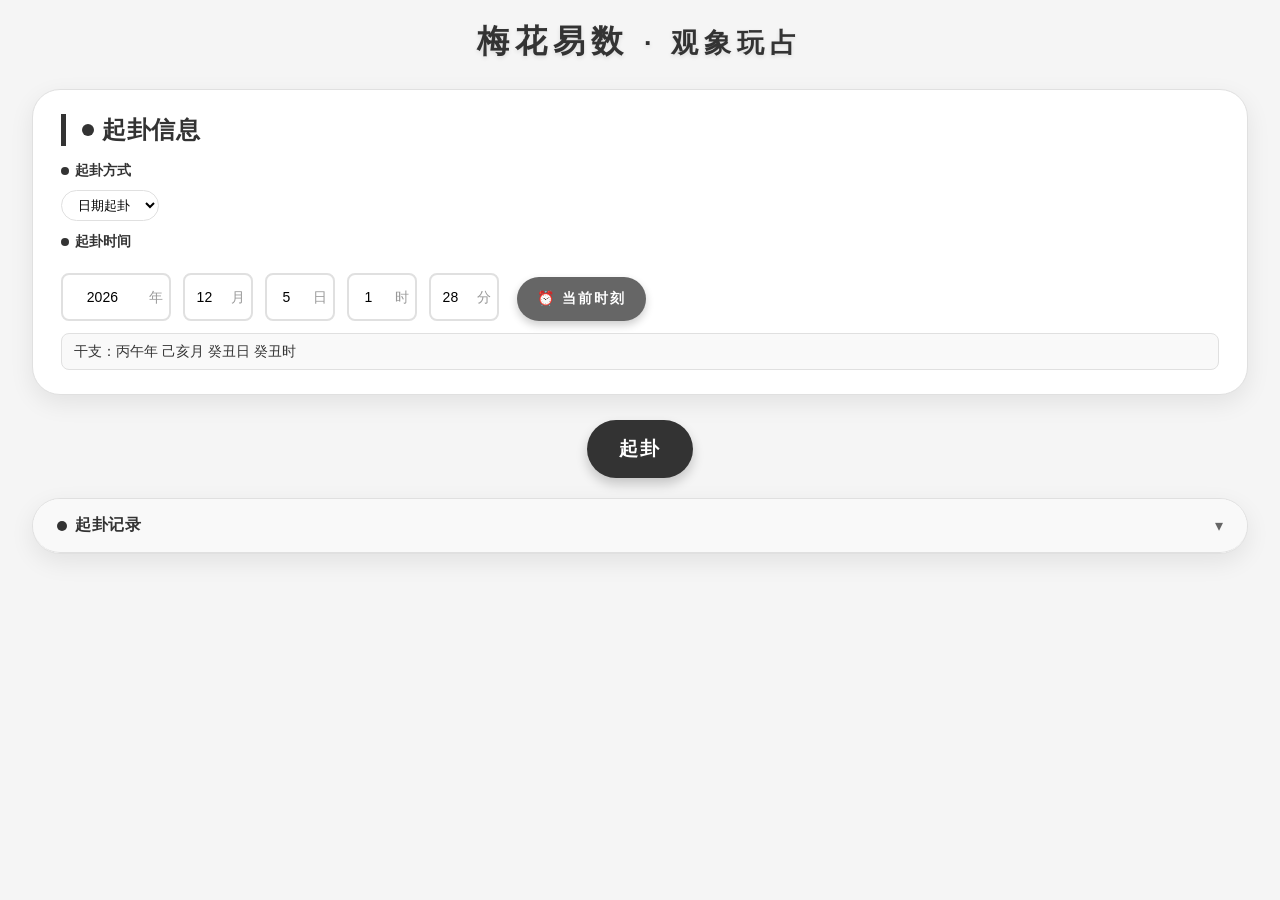
<file: index.html>
<!DOCTYPE html>
<html lang="zh">
<head>
    <meta charset="UTF-8">
    <meta name="viewport" content="width=device-width, initial-scale=1.0, viewport-fit=cover">
    <title>梅花易数 · 交互精校版</title>
    <link rel="stylesheet" href="css/style.css">
</head>
<body>
<div class="container">
    <h1>梅花易数 <small>· 观象玩占</small></h1>

    <!-- 起卦信息 -->
    <div class="card">
        <div class="card-title">起卦信息</div>

        <!-- ① 起卦方式 -->
        <div class="section-label">起卦方式</div>
        <div class="mode-switch" style="margin-bottom: 0;">
            <select id="divinationMode" style="padding:6px 12px; border-radius:30px; border:1.5px solid #e0e0e0; background:white; font-size: 13px;">
                <option value="date" selected>日期起卦</option>
                <option value="number">数字起卦</option>
            </select>
        </div>

        <!-- ② 日期起卦：时间输入 -->
        <div id="dateInputSection" style="margin-top:12px;">
            <div class="section-label">起卦时间</div>
            <div class="input-row" id="dateInputRow">
                <div class="input-item compact date-year"><span class="date-field"><input type="number" id="gregYear" min="1900" max="2100" class="date-input" data-suffix="年"><span class="date-suffix">年</span></span></div>
                <div class="input-item compact date-short"><span class="date-field"><input type="number" id="gregMonth" min="1" max="12" class="date-input" data-suffix="月"><span class="date-suffix">月</span></span></div>
                <div class="input-item compact date-short"><span class="date-field"><input type="number" id="gregDay" min="1" max="31" class="date-input" data-suffix="日"><span class="date-suffix">日</span></span></div>
                <div class="input-item compact date-short"><span class="date-field"><input type="number" id="gregHour" min="0" max="23" class="date-input" data-suffix="时"><span class="date-suffix">时</span></span></div>
                <div class="input-item compact date-short"><span class="date-field"><input type="number" id="gregMinute" min="0" max="59" class="date-input" data-suffix="分"><span class="date-suffix">分</span></span></div>
                <button class="btn btn-small btn-now-time" id="nowTimeBtn">⏰ 当前时刻</button>
            </div>
        </div>

        <!-- ③ 数字起卦：数字输入 -->
        <div id="numberInputs" style="display:none; margin-top:12px;">
            <div class="section-label">起卦三数</div>
            <div class="input-row compact-row">
                <div class="input-item compact"><label>数1（必选）</label><input type="number" id="inputNum1" min="1" placeholder="-"></div>
                <div class="input-item compact"><label>数2（必选）</label><input type="number" id="inputNum2" min="1" placeholder="-"></div>
                <div class="input-item compact"><label>数3（可选）</label><input type="number" id="inputNum3" placeholder="-"></div>
            </div>
            <!-- 时令参考面板 -->
            <div id="timeRefPanel" style="margin-top:10px;">
                <div class="time-ref-toggle">
                    <span class="time-ref-option active" id="optNowTime">
                        <span class="time-ref-dot"></span>使用当前时间
                    </span>
                    <span class="time-ref-option" id="optCustomTime">
                        <span class="time-ref-dot"></span>使用自定义时间
                    </span>
                </div>
                <!-- 当前时间（默认显示，时间和干支同一行） -->
                <div id="timeRefNow" class="time-ref-content">
                    <span id="timeRefNowDisplay" style="font-size:13px; color:#333;">--</span>
                    <span style="font-size:11px; color:#999; margin-left:6px;">用于断卦时令分析</span>
                </div>
                <!-- 自定义时间（展开后显示） -->
                <div id="timeRefCustom" class="time-ref-content" style="display:none;">
                    <div class="input-row">
                        <div class="input-item compact"><span class="date-field"><input type="number" id="refYear" min="1900" max="2100" class="date-input" data-suffix="年" disabled><span class="date-suffix">年</span></span></div>
                        <div class="input-item compact"><span class="date-field"><input type="number" id="refMonth" min="1" max="12" class="date-input" data-suffix="月" disabled><span class="date-suffix">月</span></span></div>
                        <div class="input-item compact"><span class="date-field"><input type="number" id="refDay" min="1" max="31" class="date-input" data-suffix="日" disabled><span class="date-suffix">日</span></span></div>
                        <div class="input-item compact"><span class="date-field"><input type="number" id="refHour" min="0" max="23" class="date-input" data-suffix="时" disabled><span class="date-suffix">时</span></span></div>
                        <div class="input-item compact"><span class="date-field"><input type="number" id="refMinute" min="0" max="59" class="date-input" data-suffix="分" disabled><span class="date-suffix">分</span></span></div>
                    </div>
                </div>
            </div>
        </div>

        <!-- ④ 干支结果 -->
        <div style="margin-top:12px; padding: 8px 12px; background: #f9f9f9; border-radius: 8px; border: 1px solid #e0e0e0;">
            <span id="displayGanzhi" style="font-size: 14px; color: #333; font-weight: 500;">干支：--</span>
        </div>

        <!-- 隐藏字段 -->
        <input type="hidden" id="numUp">
        <input type="hidden" id="numDown">
        <input type="hidden" id="numMove">
    </div>

    <!-- 起卦按钮 -->
    <div style="text-align: center; margin-bottom: 20px;">
        <button class="btn" id="calculateBtn" style="margin-top:0;">起卦</button>
    </div>

    <!-- 结果卡片（起卦前隐藏） -->
    <div class="card result-area" id="resultCard" style="display:none;">
        <div class="card-title">卦象推演</div>
        <div id="resultContent"></div>
    </div>

    <!-- 解析面板折叠横条（起卦前隐藏） -->
    <div class="explain-collapsed-bar" id="explainCollapsedBar" style="display:none;">
        <div class="explain-bar-content" id="explainBtn">卦象解析</div>
    </div>

    <!-- 解析面板（起卦前隐藏） -->
    <div class="card explain-area" id="explainArea" style="display:none;">
        <div id="explainContent"></div>
    </div>

    <!-- 起卦记录 -->
    <div class="card history-card">
        <div class="history-header" id="historyToggleBtn">
            <span class="history-title">起卦记录</span>
            <span class="history-arrow">▾</span>
        </div>
        <div id="historyPanel" style="display:none;">
            <div id="historyList"></div>
            <div class="history-footer">
                <button class="history-clear-btn" id="historyClearBtn">清空记录</button>
            </div>
        </div>
    </div>


</div>

<!-- ① 基础数据常量 -->
<script src="js/data.js"></script>
<!-- ② 干支计算 -->
<script src="js/ganzhi.js"></script>
<!-- ③ 断卦核心逻辑 -->
<script src="js/divination.js"></script>
<!-- ④ 卦象渲染 -->
<script src="js/render.js"></script>
<!-- ⑤ 卦象解析 -->
<script src="js/explain.js"></script>
<!-- ⑥ 应用入口 -->
<script src="js/app.js"></script>
</body>
</html>
</file>
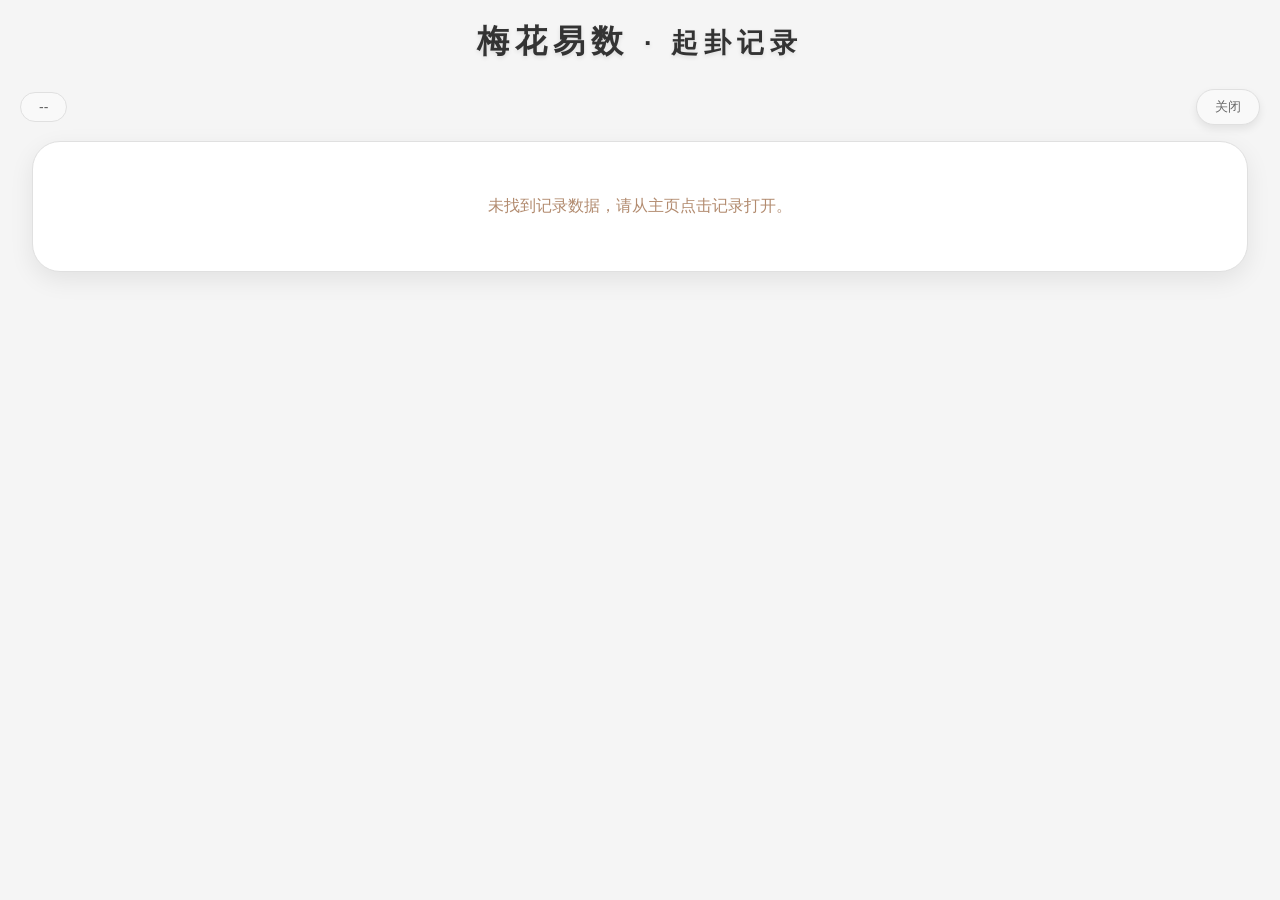
<file: detail.html>
<!DOCTYPE html>
<html lang="zh-CN">
<head>
    <meta charset="UTF-8">
    <meta name="viewport" content="width=device-width, initial-scale=1.0, viewport-fit=cover">
    <title>梅花易数 · 起卦记录详情</title>
    <link rel="stylesheet" href="css/style.css">
</head>
<body>
<div class="container">
    <h1>梅花易数 <small>· 起卦记录</small></h1>

    <!-- 记录时间与关闭 -->
    <div style="display:flex; align-items:center; justify-content:space-between; margin-bottom:16px;">
        <span id="recordTime" class="history-detail-time-badge">--</span>
        <button onclick="window.close()" class="history-close-btn">关闭</button>
    </div>

    <!-- 卦象推演 -->
    <div class="card result-area" id="resultCard">
        <div class="card-title">卦象推演</div>
        <div id="resultContent"></div>
    </div>

    <!-- 卦象解析折叠条 -->
    <div class="explain-collapsed-bar" id="explainCollapsedBar" style="display:block; margin-top:12px;">
        <div class="explain-bar-content" id="explainBtn">卦象解析</div>
    </div>

    <!-- 卦象解析面板 -->
    <div class="card explain-area" id="explainArea" style="display:none;">
        <div id="explainContent"></div>
    </div>

    <!-- 无数据提示 -->
    <div id="noDataHint" style="display:none;" class="card">
        <p style="text-align:center; color:#b28b6f; padding:30px 0;">未找到记录数据，请从主页点击记录打开。</p>
    </div>
</div>

<!-- 复用全部 JS 模块 -->
<script src="js/data.js"></script>
<script src="js/ganzhi.js"></script>
<script src="js/divination.js"></script>
<script src="js/render.js"></script>
<script src="js/explain.js"></script>
<script>
(function() {
    const HISTORY_DETAIL_KEY = 'mhys_history_detail';

    // 从 localStorage 读取传入的参数
    function loadDetailParams() {
        try {
            const raw = localStorage.getItem(HISTORY_DETAIL_KEY);
            if (!raw) return null;
            return JSON.parse(raw);
        } catch(e) {
            return null;
        }
    }

    // 渲染页面
    function renderDetail() {
        const params = loadDetailParams();
        if (!params || !params.entry) {
            document.getElementById('resultCard').style.display = 'none';
            document.getElementById('explainCollapsedBar').style.display = 'none';
            document.getElementById('noDataHint').style.display = 'block';
            return;
        }

        const entry = params.entry;
        const p     = params.entry.params;

        // 显示时间
        document.getElementById('recordTime').innerHTML = (entry.time || '--');

        // 渲染卦象推演
        document.getElementById('resultContent').innerHTML = buildGuaResultHTML(p);

        // 解析按钮
        document.getElementById('explainBtn').onclick = function() {
            var area  = document.getElementById('explainArea');
            var bar   = area.previousElementSibling;
            var ctn   = document.getElementById('explainContent');
            if (area.style.display !== 'none') {
                area.style.display  = 'none';
                bar.style.display   = 'block';
            } else {
                ctn.innerHTML       = generateExplain(p);
                area.style.display  = 'block';
                bar.style.display   = 'none';
                area.scrollIntoView({behavior:'smooth', block:'start'});
            }
        };
    }

    // 页面加载后渲染
    renderDetail();
})();
</script>
</body>
</html>
</file>
<file: css/style.css>
* { box-sizing: border-box; margin: 0; }
body {
    background: #f5f5f5;
    font-family: 'Segoe UI', 'Microsoft YaHei', sans-serif;
    padding: clamp(12px, 3vw, 20px);
    padding-top: max(clamp(12px, 3vw, 20px), env(safe-area-inset-top));
    padding-bottom: max(clamp(12px, 3vw, 20px), env(safe-area-inset-bottom));
    color: #333;
    -webkit-text-size-adjust: 100%;
    min-height: 100vh;
}
.container { width: 100%; margin: 0 auto; }
h1 {
    text-align: center;
    font-weight: 700;
    letter-spacing: clamp(3px, 1vw, 6px);
    color: #333;
    margin-bottom: clamp(16px, 3vw, 25px);
    font-size: clamp(24px, 5vw, 32px);
    text-shadow: 0 2px 4px rgba(0,0,0,0.1);
    animation: fadeInDown 0.8s ease-out;
}
.card {
    background: #fff;
    border-radius: clamp(16px, 3vw, 28px);
    padding: clamp(16px, 3vw, 24px) clamp(16px, 3vw, 28px);
    margin-bottom: clamp(16px, 3vw, 25px);
    box-shadow: 0 8px 24px rgba(0,0,0,0.08);
    border: 1px solid #e0e0e0;
    transition: all 0.3s ease;
    width: 98%;
    margin-left: auto;
    margin-right: auto;
}
.card:hover {
    transform: translateY(-5px);
    box-shadow: 0 12px 32px rgba(0,0,0,0.12);
}
.card-title {
    font-size: clamp(18px, 3.5vw, 24px);
    font-weight: 700;
    margin-bottom: 16px;
    color: #333;
    border-left: 5px solid #333;
    padding-left: 16px;
    letter-spacing: 0.5px;
    display: flex;
    align-items: center;
    gap: 8px;
}
.card-title::before {
    content: '';
    width: 12px;
    height: 12px;
    background: #333;
    border-radius: 50%;
    animation: pulse 2s infinite;
}
.card-subtitle { font-size: 14px; color: #666; margin-bottom: 15px; margin-left: 19px; }
.hint-box { background: #f9f9f9; border-radius: 14px; padding: 12px 14px; margin-bottom: 16px; font-size: 14px; color: #666; border-left: 4px solid #999; }
.input-grid { display: grid; grid-template-columns: repeat(auto-fill, minmax(min(100%, 140px), 1fr)); gap: 12px 16px; }
.input-row { display: flex; gap: clamp(8px, 2vw, 12px); align-items: flex-end; flex-wrap: wrap; }
.input-item.compact { flex: 1; min-width: 60px; max-width: 90px; }
.input-item.compact.date-short { max-width: 70px; }
.input-item.compact.date-year { max-width: 110px; }
.input-item.compact input { height: 40px; padding: 8px 4px; font-size: 14px; text-align: center; border: 2px solid #e0e0e0; border-radius: 8px; background: white; transition: all 0.3s ease; }

/* 隐藏输入框的上下箭头 */
.input-item.compact input::-webkit-inner-spin-button,
.input-item.compact input::-webkit-outer-spin-button {
    -webkit-appearance: none;
    margin: 0;
}

.input-item.compact input {
    -moz-appearance: textfield;
}
.input-item.compact input:focus { outline: none; border-color: #333; box-shadow: 0 0 0 3px rgba(0,0,0,0.1); }
.input-item.compact label { font-size: 12px; margin-bottom: 4px; color: #333; font-weight: 500; }
.input-item.compact input::placeholder { color: #999; font-weight: 500; }
/* 日期输入框：数字+后缀同行 */
.date-field {
    display: flex;
    align-items: center;
    position: relative;
    width: 100%;
}
.date-field input.date-input {
    width: 100%;
    padding-right: 32px;
    padding-left: 4px;
    box-sizing: border-box;
    height: 40px;
    font-size: 14px;
    font-weight: 500;
    border: 2px solid #e0e0e0;
    border-radius: 8px;
    background: white;
    transition: all 0.3s ease;
}

.date-field input.date-input:focus {
    outline: none;
    border-color: #333;
    box-shadow: 0 0 0 3px rgba(0,0,0,0.1);
}
.date-suffix {
    position: absolute;
    right: 8px;
    font-size: 14px;
    color: #999;
    font-weight: 500;
    pointer-events: none;
    line-height: 1;
}
.input-item.compact-num { flex: 1; min-width: 44px; max-width: 70px; }
.input-item.compact-num input { height: 40px; padding: 8px 12px; font-size: 14px; text-align: center; border: 2px solid #e0e0e0; border-radius: 12px; transition: all 0.3s ease; }
.input-item.compact-num input:focus { outline: none; border-color: #333; box-shadow: 0 0 0 3px rgba(0,0,0,0.1); }
.input-item.compact-num label { font-size: 12px; margin-bottom: 4px; color: #333; font-weight: 500; }
.input-section-row { display: flex; gap: 20px; align-items: flex-start; flex-wrap: wrap; }
.input-section { flex: 1; min-width: 240px; }
.section-label { font-size: 14px; font-weight: 600; color: #333; margin-bottom: 10px; display: flex; align-items: center; gap: 6px; }
.section-label::before {
    content: '';
    width: 8px;
    height: 8px;
    background: #333;
    border-radius: 50%;
}
.two-card-row { display: flex; gap: clamp(12px, 2vw, 20px); align-items: stretch; }

/* ── 时令参考面板（数字起卦） ── */
.time-ref-toggle {
    display: flex;
    gap: 16px;
    align-items: center;
    padding: 8px 16px;
    background: #f9f9f9;
    border-radius: 12px;
    border: 1px solid #e0e0e0;
    width: fit-content;
    box-shadow: 0 4px 12px rgba(0,0,0,0.08);
}
.time-ref-option {
    display: flex;
    align-items: center;
    gap: 8px;
    font-size: 14px;
    color: #666;
    cursor: pointer;
    user-select: none;
    padding: 6px 0;
    transition: all 0.2s;
    position: relative;
}
.time-ref-option.active { color: #333; font-weight: 600; }
.time-ref-dot {
    width: 16px;
    height: 16px;
    border-radius: 50%;
    border: 2px solid #333;
    background: #fff;
    flex-shrink: 0;
    transition: all 0.3s;
    position: relative;
    overflow: hidden;
}
.time-ref-option.active .time-ref-dot {
    border-color: #333;
    background: #333;
    box-shadow: inset 0 0 0 4px #fff;
    animation: pulse 2s infinite;
}
.time-ref-content {
    padding: 12px 16px;
    background: #f9f9f9;
    border-radius: 10px;
    border: 1px solid #e0e0e0;
    margin-top: 8px;
    display: flex;
    align-items: center;
    flex-wrap: wrap;
    gap: 8px;
    box-shadow: 0 4px 12px rgba(0,0,0,0.08);
}
.half-card { flex: 1; min-width: 0; }
.ti-yong-wuxing-row { display: flex; gap: 30px; align-items: center; justify-content: center; margin: 20px 0; }
.ti-yong-intro-box { display: flex; flex-direction: column; gap: 15px; padding: 20px; background: #f9f9f9; border-radius: 16px; border: 2px solid #e0e0e0; box-shadow: 0 8px 24px rgba(0,0,0,0.08); }
.rule-tooltip { position: relative; cursor: help; font-size: 14px; color: #999; }
.rule-tooltip-text { visibility: hidden; position: absolute; left: 100%; top: 50%; transform: translateY(-50%); margin-left: 8px; width: 280px; background: #fff; border: 1px solid #e0e0e0; border-radius: 8px; padding: 10px; font-size: 12px; line-height: 1.6; color: #666; box-shadow: 0 4px 12px rgba(0,0,0,0.15); z-index: 100; white-space: normal; transition: all 0.3s ease; opacity: 0; }
.rule-tooltip:hover .rule-tooltip-text, .rule-tooltip-text.show { visibility: visible; opacity: 1; transform: translateY(-50%) translateX(10px); }
.compact-row { gap: 6px; }
.input-item { display: flex; flex-direction: column; }
.input-item label { font-size: 14px; font-weight: 500; color: #333; margin-bottom: 6px; }
.input-item input, .input-item select {
    padding: 12px 16px;
    border: 2px solid #e0e0e0;
    border-radius: 16px;
    font-size: clamp(14px, 2vw, 15px);
    background: white;
    min-height: 48px;
    transition: all 0.3s ease;
}
.input-item input:focus, .input-item select:focus {
    outline: none;
    border-color: #333;
    box-shadow: 0 0 0 3px rgba(0,0,0,0.1);
}
.input-item input:disabled { background: #f9f9f9; color: #666; border-color: #e0e0e0; }
.btn {
    background: #333;
    color: white;
    border: none;
    border-radius: 40px;
    padding: clamp(12px, 2vw, 16px) clamp(20px, 4vw, 32px);
    font-size: clamp(16px, 2.5vw, 19px);
    font-weight: 600;
    letter-spacing: 2px;
    cursor: pointer;
    box-shadow: 0 6px 12px rgba(0,0,0,0.2);
    margin-top: 16px;
    transition: all 0.3s ease;
    min-height: 50px;
    display: inline-flex;
    align-items: center;
    justify-content: center;
    position: relative;
    overflow: hidden;
}
.btn::before {
    content: '';
    position: absolute;
    top: 0;
    left: -100%;
    width: 100%;
    height: 100%;
    background: linear-gradient(90deg, transparent, rgba(255,255,255,0.2), transparent);
    transition: left 0.6s ease;
}
.btn:hover::before {
    left: 100%;
}
.btn:hover { transform: translateY(-3px); box-shadow: 0 8px 20px rgba(0,0,0,0.3); }
.btn:active { transform: translateY(0); }
.btn-small {
    background: #666;
    padding: 10px 20px;
    font-size: 14px;
    margin-left: 10px;
    min-height: 44px;
    box-shadow: 0 4px 8px rgba(0,0,0,0.2);
}
.btn-now-time { margin-left: 6px; height: 40px; align-self: flex-end; flex-shrink: 0; }
.result-area { background: #fff; border: 1px solid #e0e0e0; }
.gua-stack { display: flex; flex-direction: column; align-items: center; width: 120px; text-align: center; }
.gua-trigram { display: flex; flex-direction: column; align-items: center; width: 100%; text-align: center; }
.gua-yao-row { display: flex; justify-content: center; align-items: center; gap: 0; margin: 6px 0; height: 28px; }

/* 每个卦的整体容器：固定宽度，所有内容居中 */
.gua-column { display: flex; flex-direction: column; align-items: center; gap: 12px; width: clamp(160px, 20vw, 220px); transition: all 0.3s ease; }
.gua-column:hover {
    transform: translateY(-5px);
}

.yueling-tag {
    display: flex;
    flex-direction: column;
    align-items: center;
    justify-content: flex-start;
    padding: 12px 10px;
    background: #f9f9f9;
    border-radius: 14px;
    border: 1px solid #e0e0e0;
    min-width: 40px;
    font-size: 12px;
    color: #666;
    line-height: 1.6;
    box-shadow: 0 4px 12px rgba(0,0,0,0.08);
}
.yueling-icon { font-size: 20px; margin-bottom: 6px; animation: spin 4s linear infinite; }
.yueling-month { font-weight: 700; font-size: 14px; color: #333; }
.yueling-wx { font-size: 11px; color: #999; font-weight: 500; }
.gua-content { display: flex; flex-direction: column; align-items: center; flex: 1; }
.yao-line { font-size: 32px; line-height: 1; }
.dong-yao { color: #333 !important; background-color: #f0f0f0; border-radius: 6px; padding: 2px 4px; animation: pulse 1.5s infinite; }

/* ── 用 CSS 精确绘制爻线（替代Unicode字符 ⚊⚋）── */
.yao-bar {
    display: inline-block;
    height: 12px;
    background: linear-gradient(180deg, #333 0%, #111 100%);
    border-radius: 6px;
    flex-shrink: 0;
    transition: all 0.3s ease;
}
.yao-yang {
    width: clamp(60px, 8vw, 88px);
    border-radius: 6px;
    box-shadow: 0 3px 6px rgba(0,0,0,0.3);
}
.yao-yang:hover {
    transform: scale(1.05);
    box-shadow: 0 4px 8px rgba(0,0,0,0.4);
}
.yao-yin {
    display: inline-flex;
    width: clamp(60px, 8vw, 88px);  /* 与阳爻总宽度一致 */
    gap: clamp(5px, 1.2vw, 12px);
    align-items: center;
    transition: all 0.3s ease;
}
.yao-yin:hover {
    transform: scale(1.05);
}
.yao-yin-segment {
    flex: 1;                          /* 两段均分剩余空间 */
    height: 12px;
    background: linear-gradient(180deg, #333 0%, #111 100%);
    border-radius: 6px;
    box-shadow: 0 3px 6px rgba(0,0,0,0.3);
}
.gua-label { font-size: 18px; color: #333; font-weight: 600; text-shadow: 0 1px 2px rgba(0,0,0,0.1); }
.ti-yong-badge { display: inline-block; border-radius: 20px; padding: 4px 16px; font-size: 14px; margin-left: 8px; font-weight: 700; background: #f9f9f9; color: #333; border: 1px solid #e0e0e0; }

/* 卦中五行文字统一样式（按五行着色） */
.wx-jin { color: #666; font-weight: 600; }
.wx-mu  { color: #666; font-weight: 600; }
.wx-shui{ color: #666; font-weight: 600; }
.wx-huo { color: #666; font-weight: 600; }
.wx-tu  { color: #666; font-weight: 600; }

/* 三卦阶段标签 */
.stage-title { font-weight: 700; margin-bottom: 12px; letter-spacing: 2px; font-size: 20px; color: #333; text-align: center; text-shadow: 0 1px 2px rgba(0,0,0,0.1); }
/* 上卦下卦之间的分隔线（三卦共用） */
.gua-divider { border-top: 2px dashed #e0e0e0; width: 100%; margin: 12px 0; }
/* 卦名+五行 统一布局行 */
.gua-meta-row {
    display: flex;
    align-items: center;
    justify-content: center;
    gap: 6px;
    margin-top: 8px;
}

/* ── 新：体用标注系统（本卦中仅文字色标示）── */
/* 上卦/下卦 + 体/用 文字标签 */
.gua-pos-label {
    font-size: 18px;
    font-weight: 600;
    margin-left: 0;
    white-space: nowrap;
    transition: all 0.3s ease;
}
.pos-label-ti { color: #333; text-shadow: 0 1px 2px rgba(0,0,0,0.1); }
.pos-label-yong { color: #666; text-shadow: 0 1px 2px rgba(0,0,0,0.1); }

/* ── 卦下三行纯文字分析 ── */
.inline-analysis {
    margin-top: 12px;
    margin-inline: auto;
    padding: 8px 12px;
    border-radius: 12px;
    background: #f9f9f9;
    text-align: center;
    font-size: 13px;
    line-height: 1.85;
    letter-spacing: 0.5px;
    width: auto;
    border: 1px solid #e0e0e0;
    box-shadow: 0 4px 12px rgba(0,0,0,0.08);
    transition: all 0.3s ease;
}
.inline-analysis:hover {
    transform: translateY(-3px);
    box-shadow: 0 6px 16px rgba(0,0,0,0.12);
}
.ia-ben, .ia-hu, .ia-bian { border: 1px solid #e0e0e0; background: #f9f9f9; }
.ia-row { display: flex; align-items: baseline; justify-content: center; gap: 4px; flex-wrap: wrap; }
.ia-ti-label { color: #333; font-weight: 700; white-space: nowrap; min-width: 24px; }
.ia-yong-label{ color: #666; font-weight: 700; white-space: nowrap; min-width: 24px; }
.ia-wx-text { color: #666; }
.ia-state-tag { font-weight: 700; font-size: 12px; letter-spacing: 1px; padding: 2px 8px; border-radius: 10px; background: rgba(0,0,0,0.05); color: #333; }
.ia-rel-line { text-align: center; font-weight: 600; font-size: 14px; letter-spacing: 1px; padding-top: 4px; border-top: 1px dashed #e0e0e0; margin-top: 4px; color: #333; }
.gua-row-flex { display: flex; flex-wrap: wrap; justify-content: center; gap: clamp(20px, 4vw, 48px); margin: 20px 0; }
.divider { height: 2px; background: linear-gradient(to right, transparent, #e0e0e0, transparent); margin: 24px 0; }
.info-grid { display: grid; grid-template-columns: 1fr 1fr; gap: 16px 25px; }
.info-label { font-weight: 600; color: #333; display: flex; align-items: center; gap: 6px; }
.info-label::before {
    content: '';
    width: 6px;
    height: 6px;
    background: #333;
    border-radius: 50%;
}
.highlight { background: #f9f9f9; padding: 14px 20px; border-radius: 20px; border-left: 5px solid #333; margin: 20px 0; box-shadow: 0 4px 12px rgba(0,0,0,0.08); }
.spacetime-box { background: #f9f9f9; padding: 14px 20px; border-radius: 20px; margin-top: 16px; border: 1px solid #e0e0e0; box-shadow: 0 4px 12px rgba(0,0,0,0.08); }
.ganzhi-badge { display: inline-block; background: #f9f9f9; padding: 6px 16px; border-radius: 30px; font-weight: 600; color: #333; border: 1px solid #e0e0e0; }
.footnote { text-align: right; font-size: 13px; color: #999; margin-top: 15px; }
.mode-switch { display: flex; align-items: center; gap: 20px; margin-bottom: 15px; }

/* ── 导出区域 ── */
.export-area { margin-top: 20px; padding: 20px 24px; background: #f9f9f9; border-radius: 20px; border: 1px solid #e0e0e0; box-shadow: 0 4px 12px rgba(0,0,0,0.08); }
.export-area textarea { width: 100%; min-height: 160px; border: 2px solid #e0e0e0; border-radius: 14px; padding: 14px 16px; font-size: 14px; font-family: 'Microsoft YaHei', sans-serif; line-height: 1.75; resize: vertical; background: #fff; color: #333; margin-top: 12px; transition: all 0.3s ease; }
.export-area textarea:focus { outline: none; border-color: #333; box-shadow: 0 0 0 3px rgba(0,0,0,0.1); }
.export-btn { background: #333; color: white; border: none; border-radius: 30px; padding: 10px 24px; font-size: 15px; cursor: pointer; font-weight: 600; letter-spacing: 1px; transition: all 0.3s ease; box-shadow: 0 4px 12px rgba(0,0,0,0.2); }
.export-btn:hover { background: #111; transform: translateY(-2px); box-shadow: 0 6px 16px rgba(0,0,0,0.3); }
.copy-btn { background: #666; margin-left: 10px; box-shadow: 0 4px 12px rgba(0,0,0,0.2); }

/* ── 左侧信息列 ── */
.left-info-column { display: flex; flex-direction: column; align-items: center; width: 140px; flex-shrink: 0; }
.yueling-box {
    width: 100%;
    height: 120px;
    background: #f9f9f9;
    border-radius: 18px;
    display: flex;
    flex-direction: column;
    align-items: center;
    justify-content: center;
    gap: 12px;
    border: 2px solid #e0e0e0;
    margin-bottom: 20px;
    box-shadow: 0 4px 12px rgba(0,0,0,0.08);
    transition: all 0.3s ease;
}
.yueling-box:hover {
    transform: translateY(-3px);
    box-shadow: 0 6px 16px rgba(0,0,0,0.12);
}
.ti-intro, .yong-intro {
    font-size: 12px;
    color: #666;
    line-height: 1.4;
    display: flex;
    align-items: flex-start;
    gap: 8px;
    width: 100%;
}
.ti-intro strong, .yong-intro strong {
    color: #333;
    font-size: 18px;
    flex-shrink: 0;
    width: 18px;
    text-align: center;
    line-height: 1.4;
}
.yueling-label { font-size: 14px; color: #999; font-weight: 500; }
.yueling-zhi { font-size: 22px; font-weight: 700; color: #333; text-shadow: 0 1px 2px rgba(0,0,0,0.1); }
.yueling-wx { font-size: 15px; font-weight: 600; color: #333; }

/* ── 可折叠栏样式 ── */
.exp-collapse-section {
    margin-top: 16px;
    border: 2px solid #e0e0e0;
    border-radius: 14px;
    overflow: hidden;
    background: #f9f9f9;
}
.exp-collapse-header {
    display: flex;
    justify-content: space-between;
    align-items: center;
    padding: 12px 16px;
    background: #f0f0f0;
    cursor: pointer;
    transition: all 0.3s ease;
}
.exp-collapse-header:hover {
    background: #e8e8e8;
}
.exp-collapse-title {
    font-size: 14px;
    font-weight: 600;
    color: #333;
}
.exp-collapse-icon {
    font-size: 12px;
    color: #666;
    transition: transform 0.3s ease;
}
.exp-collapse-section.expanded .exp-collapse-icon {
    transform: rotate(180deg);
}
.exp-collapse-content {
    max-height: 0;
    overflow: hidden;
    transition: max-height 0.3s ease;
}
.exp-collapse-section.expanded .exp-collapse-content {
    max-height: 500px;
    padding: 16px;
}

/* ── 五行五边形 - 正五边形排列 ── */
.wuxing-pentagon {
    position: relative;
    width: 160px;
    height: 160px;
    margin: 0 auto;
}
.wx-item {
    position: absolute;
    width: 40px;
    height: 40px;
    border-radius: 50%;
    display: flex;
    align-items: center;
    justify-content: center;
    font-size: 18px;
    font-weight: 700;
    cursor: pointer;
    transition: all 0.3s ease;
    background: #fff;
    border: 2px solid #333;
    z-index: 2;
    font-family: 'Segoe UI', 'Microsoft YaHei', sans-serif;
    box-shadow: 0 4px 12px rgba(0,0,0,0.1);
}
.wx-item:hover {
    transform: scale(1.3);
    box-shadow: 0 6px 16px rgba(0,0,0,0.2);
    z-index: 3;
}
.wx-center {
    position: absolute;
    width: 44px;
    height: 44px;
    border-radius: 50%;
    display: flex;
    align-items: center;
    justify-content: center;
    font-size: 20px;
    font-weight: 700;
    background: #333;
    border: 3px solid #fff;
    color: #fff;
    top: 50%;
    left: 50%;
    transform: translate(-50%, -50%);
    z-index: 3;
    box-shadow: 0 4px 12px rgba(0,0,0,0.3);
    font-family: 'Segoe UI', 'Microsoft YaHei', sans-serif;
    animation: pulse 2s infinite;
}
.wx-item.active {
    background: #f9f9f9;
    transform: scale(1.1);
}

/* 正五边形五个顶点 - 土在正上方(月令)，按相生顺序顺时针排列 */
.wx-item.wx-tu {
    top: 0px;
    left: 60px;
    color: #333;
    border-color: #333;
}
.wx-item.wx-huo {
    top: 48px;
    right: 0px;
    color: #333;
    border-color: #333;
}
.wx-item.wx-mu {
    bottom: 14px;
    right: 12px;
    color: #333;
    border-color: #333;
}
.wx-item.wx-shui {
    bottom: 14px;
    left: 12px;
    color: #333;
    border-color: #333;
}
.wx-item.wx-jin {
    top: 48px;
    left: 0px;
    color: #333;
    border-color: #333;
}

/* ── 箭头 ── */
.arrow-svg {
    position: absolute;
    top: 0;
    left: 0;
    width: 100%;
    height: 100%;
    pointer-events: none;
    opacity: 0;
    transition: opacity 0.3s ease;
    z-index: 1;
}
.arrow-svg.show { opacity: 1; }
.arrow-line { fill: none; stroke-width: 2; marker-end: url(#arrowhead); stroke: #333; }
.arrow-loop { fill: none; stroke-width: 2.5; stroke: #333; }
.state-label { font-size: 12px; font-weight: 700; text-anchor: middle; font-family: 'Segoe UI', 'Microsoft YaHei', sans-serif; fill: #333; }

/* ══════════════════════════════════════════════
   响应式断点
══════════════════════════════════════════════ */

/* ── 平板（768px 以下）── */
@media (max-width: 768px) {
    .left-info-column { width: 120px; }
    .wuxing-pentagon { width: 130px; height: 130px; }
    .wx-item { width: 36px; height: 36px; font-size: 16px; }
    .wx-center { width: 40px; height: 40px; font-size: 18px; }
}

/* ── 手机（640px 以下）── */
@media (max-width: 640px) {
    /* 双卡片上下堆叠 */
    .two-card-row { flex-direction: column; }

    /* 信息网格单列 */
    .info-grid { grid-template-columns: 1fr; gap: 12px; }

    /* 卦象结果紧凑排列（三卦保持同行） */
    .gua-row-flex { gap: 12px; }
    .gua-column { width: 30%; min-width: 0; }
    .gua-stack { width: 80px; }

    /* 缩小标题与分析区域 */
    .stage-title { font-size: 14px; letter-spacing: 1px; margin-bottom: 8px; }
    .inline-analysis { padding: 6px 8px; font-size: 12px; }
    .ia-row { flex-wrap: wrap; justify-content: center; }
    .ia-ti-label, .ia-yong-label { min-width: unset; }
    .ia-rel-line { font-size: 12px; }

    /* 左侧信息列全宽 */
    .ti-yong-wuxing-row { flex-direction: column; gap: 12px; }

    /* 左侧月令信息缩小 */
    .left-info-column { width: 100px; flex-shrink: 1; }
    .yueling-box { height: 90px; margin-bottom: 10px; }
    .yueling-zhi { font-size: 18px; }

    /* 五行五边形缩小 */
    .wuxing-pentagon { width: 110px; height: 110px; }
    .wx-item { width: 32px; height: 32px; font-size: 14px; }
    .wx-center { width: 36px; height: 36px; font-size: 16px; }

    /* 导出区域 */
    .export-area { padding: 16px 18px; }

    /* 输入框调整：保持在同一行 */
    .input-row { gap: 6px; align-items: center; }
    .input-item.compact { flex: 1; min-width: 40px; max-width: none; }
    .input-item.compact.date-short { flex: 0.7; min-width: 35px; }
    .input-item.compact.date-year { flex: 1.5; min-width: 60px; }
    .input-item.compact input { font-size: 12px; padding: 6px 4px; height: 36px; }
    .date-field input.date-input { padding-right: 28px; padding-left: 4px; font-size: 12px; }
    .date-suffix { font-size: 12px; right: 8px; }

    /* tooltip 改为底部弹出（移动端左侧放不下） */
    .rule-tooltip-text {
        left: 50%;
        top: 100%;
        transform: translateX(-50%);
        margin-left: 0;
        margin-top: 6px;
        width: calc(100vw - 40px);
        max-width: 280px;
    }
}

/* ── 小屏手机（400px 以下）── */
@media (max-width: 400px) {
    .input-row { gap: 4px; align-items: center; }
    .input-item.compact { flex: 1; min-width: 35px; max-width: none; }
    .input-item.compact.date-short { flex: 0.7; min-width: 30px; }
    .input-item.compact.date-year { flex: 1.5; min-width: 50px; }
    .input-item.compact input { font-size: 11px; padding: 4px 3px; height: 32px; }
    .date-field input.date-input { padding-right: 24px; padding-left: 3px; font-size: 11px; }
    .date-suffix { font-size: 11px; right: 6px; }

    .btn-small { padding: 8px 14px; font-size: 13px; margin-left: 6px; }

    .gua-stack { width: 60px; }
    .gua-row-flex { gap: 8px; }
    .stage-title { font-size: 12px; letter-spacing: 0.5px; margin-bottom: 6px; }

    .wuxing-pentagon { width: 96px; height: 96px; }
    .wx-item { width: 28px; height: 28px; font-size: 13px; }
    .wx-center { width: 32px; height: 32px; font-size: 14px; }
}

/* ── 触摸设备：增大触摸目标 ── */
@media (pointer: coarse) {
    .btn { min-height: 52px; }
    .btn-small { min-height: 48px; }
    .explain-close-btn { min-height: 48px; padding: 10px 18px; }
    .toc-item { min-height: 40px; padding: 8px 14px; }
    .input-item input, .input-item select { min-height: 52px; }
    .input-item.compact input { min-height: 44px; }
    .input-item.compact-num input { min-height: 44px; }
}

/* ── 无 hover 设备：移除 hover 效果依赖 ── */
@media (hover: none) {
    .toc-item:hover { background: #fff; color: #333; border-color: #e0e0e0; }
    .toc-item:active { background: #333; color: #fff; border-color: #333; }
    .wx-item:hover { transform: none; box-shadow: none; }
    .wx-item:active { transform: scale(1.2); }
}

/* ══════════════════════════════════════════════
   解析按钮
══════════════════════════════════════════════ */
.btn-explain {
    background: #333;
    font-size: 16px;
    padding: 13px 26px;
    box-shadow: 0 6px 12px rgba(0,0,0,0.2);
}
.btn-explain:hover { background: #111; }
.btn-explain:disabled {
    background: #e0e0e0;
    cursor: not-allowed;
    transform: none;
    box-shadow: none;
}

/* ══════════════════════════════════════════════
   解析面板折叠横条
══════════════════════════════════════════════ */
.explain-collapsed-bar {
    margin-bottom: 25px;
}
.explain-bar-content {
    background: #333;
    color: white;
    border-radius: 16px;
    padding: 16px 28px;
    font-size: clamp(16px, 2.8vw, 19px);
    font-weight: 700;
    letter-spacing: 2px;
    text-align: center;
    cursor: pointer;
    box-shadow: 0 4px 16px rgba(0,0,0,0.2);
    transition: all 0.3s ease;
    user-select: none;
    position: relative;
    overflow: hidden;
}
.explain-bar-content::before {
    content: '';
    position: absolute;
    top: 0;
    left: -100%;
    width: 100%;
    height: 100%;
    background: linear-gradient(90deg, transparent, rgba(255,255,255,0.2), transparent);
    transition: left 0.6s ease;
}
.explain-bar-content:hover::before {
    left: 100%;
}
.explain-bar-content:hover {
    background: #111;
    transform: translateY(-2px);
    box-shadow: 0 6px 20px rgba(0,0,0,0.3);
}
.explain-bar-content:active {
    transform: translateY(0);
}
.explain-bar-content.disabled {
    background: #e0e0e0;
    cursor: not-allowed;
    box-shadow: none;
    transform: none;
}

/* ══════════════════════════════════════════════
   解析面板容器
══════════════════════════════════════════════ */
.explain-area {
    background: #fff;
    border: 1px solid #e0e0e0;
}
.explain-panel {
    font-size: 14px;
    line-height: 1.7;
    color: #333;
}
.explain-header {
    display: flex;
    align-items: center;
    gap: 12px;
    padding: clamp(12px, 2vw, 16px) clamp(16px, 2.5vw, 24px);
    background: #333;
    border-radius: clamp(12px, 2vw, 18px) clamp(12px, 2vw, 18px) 0 0;
    margin: calc(-1 * clamp(16px, 3vw, 24px)) calc(-1 * clamp(16px, 3vw, 28px)) 20px calc(-1 * clamp(16px, 3vw, 28px));
    box-shadow: 0 4px 12px rgba(0,0,0,0.2);
}
.explain-header-icon { font-size: 24px; }
.explain-header-title { flex: 1; font-size: clamp(16px, 2.5vw, 20px); font-weight: 700; color: white; letter-spacing: 2px; }
.explain-close-btn {
    background: rgba(255,255,255,0.2);
    border: none;
    color: white;
    padding: 10px 18px;
    border-radius: 24px;
    font-size: 14px;
    cursor: pointer;
    transition: all 0.3s ease;
    min-height: 44px;
    display: inline-flex;
    align-items: center;
}
.explain-close-btn:hover { background: rgba(255,255,255,0.35); transform: scale(1.05); }

/* ── 目录 ── */
.explain-toc {
    display: flex;
    flex-wrap: wrap;
    gap: 8px 12px;
    margin-bottom: 20px;
    padding: 12px 16px;
    background: #f9f9f9;
    border-radius: 14px;
    border: 1px solid #e0e0e0;
    box-shadow: 0 4px 12px rgba(0,0,0,0.08);
}
.toc-item {
    font-size: clamp(12px, 1.8vw, 13px);
    color: #333;
    text-decoration: none;
    padding: 6px 12px;
    border-radius: 16px;
    background: #fff;
    border: 1px solid #e0e0e0;
    transition: all 0.3s ease;
    white-space: nowrap;
    min-height: 36px;
    display: inline-flex;
    align-items: center;
    position: relative;
    overflow: hidden;
}
.toc-item::before {
    content: '';
    position: absolute;
    top: 0;
    left: -100%;
    width: 100%;
    height: 100%;
    background: linear-gradient(90deg, transparent, rgba(0,0,0,0.1), transparent);
    transition: left 0.6s ease;
}
.toc-item:hover::before {
    left: 100%;
}
.toc-item:hover {
    background: #333;
    color: #fff;
    border-color: #333;
    transform: translateY(-2px);
    box-shadow: 0 4px 12px rgba(0,0,0,0.2);
}

/* ── 章节 ── */
.exp-section {
    margin-bottom: 32px;
    border: 1px solid #e0e0e0;
    border-radius: 16px;
    overflow: hidden;
    scroll-margin-top: 20px;
    box-shadow: 0 4px 12px rgba(0,0,0,0.08);
    transition: all 0.3s ease;
}
.exp-section:hover {
    transform: translateY(-3px);
    box-shadow: 0 6px 16px rgba(0,0,0,0.12);
}
.exp-title {
    font-size: 16px;
    font-weight: 700;
    color: #333;
    background: #f9f9f9;
    padding: 12px 20px;
    letter-spacing: 2px;
    border-bottom: 1px solid #e0e0e0;
    display: flex;
    align-items: center;
    gap: 8px;
}
.exp-title::before {
    content: '';
    width: 10px;
    height: 10px;
    background: #333;
    border-radius: 50%;
    animation: pulse 2s infinite;
}
.exp-body {
    padding: 20px 12px;
    background: #fff;
}

/* ── 通用段落 ── */
.exp-intro {
    color: #333;
    margin-bottom: 12px;
    font-size: 14px;
    font-weight: 500;
}
.exp-tip {
    color: #666;
    font-size: 13px;
    font-style: italic;
    margin-top: 12px;
    padding: 10px 16px;
    background: #f9f9f9;
    border-radius: 10px;
    border-left: 4px solid #333;
    box-shadow: 0 4px 12px rgba(0,0,0,0.08);
}
.exp-highlight {
    font-size: 14px;
    font-weight: 600;
    color: #333;
    padding: 10px 16px;
    background: #f9f9f9;
    border-radius: 12px;
    margin: 12px 0;
    box-shadow: 0 4px 12px rgba(0,0,0,0.08);
}
.exp-divider {
    height: 2px;
    background: linear-gradient(to right, transparent, #e0e0e0, transparent);
    margin: 16px 0;
}

/* ── 行布局 ── */
.exp-row {
    display: flex;
    align-items: baseline;
    gap: 12px;
    padding: 6px 0;
    border-bottom: 1px solid #e0e0e0;
    font-size: clamp(12px, 1.8vw, 13px);
    flex-wrap: wrap;
    transition: all 0.3s ease;
}
.exp-row:hover {
    background: rgba(0,0,0,0.02);
}
.exp-row:last-child { border-bottom: none; }
.exp-label {
    color: #333;
    min-width: clamp(60px, 10vw, 90px);
    font-weight: 600;
    flex-shrink: 0;
}
.exp-val { color: #666; font-weight: 500; }
.exp-note { color: #999; font-size: 12px; }

/* ── 推导公式 ── */
.exp-formula {
    display: flex;
    align-items: center;
    gap: 12px;
    padding: 10px 16px;
    background: #f9f9f9;
    border-radius: 12px;
    margin: 8px 0;
    font-size: 14px;
    flex-wrap: wrap;
    box-shadow: 0 4px 12px rgba(0,0,0,0.08);
    transition: all 0.3s ease;
}
.exp-formula:hover {
    transform: translateY(-2px);
    box-shadow: 0 6px 16px rgba(0,0,0,0.12);
}
.exp-expr  { color: #333; font-family: 'Consolas', monospace; font-weight: 500; }
.exp-arrow { color: #333; font-weight: 700; font-size: 18px; }
.exp-result { color: #333; font-weight: 700; font-size: 15px; }
.exp-comment { color: #999; font-size: 12px; }

/* ── 五行标签 ── */
.exp-wx {
    font-weight: 700;
    font-size: 13px;
    color: #333;
}
.exp-state {
    font-weight: 700;
    font-size: 13px;
    letter-spacing: 1px;
    color: #333;
}
.exp-gua {
    font-size: 16px;
    font-weight: 700;
    color: #333;
    text-shadow: 0 1px 2px rgba(0,0,0,0.1);
}

/* ── 爻象图 ── */
.exp-gua-diagram {
    display: flex;
    gap: clamp(12px, 2vw, 24px);
    flex-wrap: wrap;
    margin: 12px 0;
}
.exp-gua-col {
    background: #f9f9f9;
    border-radius: 14px;
    padding: 12px clamp(12px, 2vw, 16px);
    min-width: 0;
    flex: 1 1 140px;
    border: 1px solid #e0e0e0;
    box-shadow: 0 4px 12px rgba(0,0,0,0.08);
    transition: all 0.3s ease;
}
.exp-gua-col:hover {
    transform: translateY(-3px);
    box-shadow: 0 6px 16px rgba(0,0,0,0.12);
}
.exp-gua-name {
    font-weight: 700;
    color: #333;
    font-size: 14px;
    margin-bottom: 10px;
    padding-bottom: 8px;
    border-bottom: 1px solid #e0e0e0;
}
.exp-yao-row {
    display: flex;
    align-items: center;
    gap: 10px;
    padding: 6px 0;
    font-size: 13px;
    color: #666;
    transition: all 0.3s ease;
}
.exp-yao-row:hover {
    background: rgba(0,0,0,0.02);
    border-radius: 6px;
    padding: 6px 8px;
    margin: 0 -4px;
}
.exp-yao-row.is-dong {
    background: #f0f0f0;
    border-radius: 6px;
    padding: 6px 8px;
    margin: 2px -4px;
    border: 1px solid #e0e0e0;
    animation: pulse 1.5s infinite;
}
.exp-yao-idx { font-size: 12px; color: #999; }

/* ── 互卦衍生 ── */
.exp-hu-rule {
    display: flex;
    gap: clamp(12px, 2vw, 20px);
    flex-wrap: wrap;
    margin: 12px 0;
}
.exp-hu-block {
    flex: 1 1 140px;
    background: #f9f9f9;
    border-radius: 14px;
    padding: 12px clamp(12px, 2vw, 16px);
    border: 1px solid #e0e0e0;
    box-shadow: 0 4px 12px rgba(0,0,0,0.08);
    transition: all 0.3s ease;
}
.exp-hu-block:hover {
    transform: translateY(-3px);
    box-shadow: 0 6px 16px rgba(0,0,0,0.12);
}
.exp-hu-label {
    font-weight: 700;
    color: #333;
    font-size: 14px;
    margin-bottom: 10px;
    padding-bottom: 8px;
    border-bottom: 1px solid #e0e0e0;
}
.exp-hu-result {
    margin-top: 10px;
    font-weight: 700;
    color: #333;
    font-size: 15px;
    padding-top: 8px;
    border-top: 1px solid #e0e0e0;
}

/* ── 变卦 ── */
.exp-change-rule {
    background: #f9f9f9;
    border-radius: 14px;
    padding: 14px 20px;
    margin: 12px 0;
    border: 1px solid #e0e0e0;
    box-shadow: 0 4px 12px rgba(0,0,0,0.08);
}
.exp-change-row {
    display: flex;
    align-items: center;
    gap: 12px;
    padding: 6px 0;
    border-bottom: 1px solid #e0e0e0;
    font-size: 14px;
    transition: all 0.3s ease;
}
.exp-change-row:hover {
    background: rgba(0,0,0,0.02);
    border-radius: 6px;
    padding: 6px 8px;
    margin: 0 -4px;
}
.exp-change-row:last-child { border-bottom: none; }

/* ── 表格 ── */
.exp-table {
    width: 100%;
    border-collapse: collapse;
    font-size: clamp(12px, 1.8vw, 13px);
    margin: 12px 0;
    border-radius: 12px;
    overflow: hidden;
    box-shadow: 0 4px 12px rgba(0,0,0,0.08);
}
.exp-table thead { background: #333; }
.exp-table th {
    padding: 10px clamp(8px, 1.5vw, 14px);
    text-align: center;
    color: white;
    font-weight: 700;
    font-size: clamp(12px, 1.6vw, 13px);
    white-space: nowrap;
}
.exp-table td {
    padding: 8px clamp(8px, 1.5vw, 14px);
    text-align: center;
    border-bottom: 1px solid #e0e0e0;
    color: #666;
    transition: all 0.3s ease;
}
.exp-table tbody tr:hover { background: rgba(0,0,0,0.02); }
.exp-table tbody tr:last-child td { border-bottom: none; }

.exp-table-container {
    width: 100%;
    overflow-x: auto;
    -webkit-overflow-scrolling: touch;
}

/* ── 五行生克图例 ── */
.exp-wuxing-legend {
    background: #f9f9f9;
    border-radius: 12px;
    padding: 12px 16px;
    margin-top: 12px;
    font-size: 13px;
    border: 1px solid #e0e0e0;
    box-shadow: 0 4px 12px rgba(0,0,0,0.08);
}
.exp-wx-rule { color: #666; padding: 4px 0; font-weight: 500; }

/* ── 天干地支参照表容器 ── */
.exp-wx-ref-table-container {
    overflow-x: auto;
    margin: 10px 0;
}
.exp-wx-ref-table-container .exp-gua-ref-table {
    min-width: 400px;
}

/* ── 八卦对照表（起卦推导 + 体用关系共用） ── */

/* ── 八卦对照表（2行8列） ── */
.exp-gua-ref-table-container {
    margin: 10px 0;
    width: 100%;
}
.exp-gua-ref-table {
    width: 100%;
    border-collapse: collapse;
    text-align: center;
    font-size: 14px;
    border: 1px solid #e0e0e0;
    border-radius: 10px;
    overflow: hidden;
    box-shadow: 0 4px 12px rgba(0,0,0,0.08);
}
.exp-gua-ref-table td {
    padding: 6px 8px;
    border: 1px solid #e0e0e0;
    transition: all 0.3s ease;
}
.exp-gua-ref-table td:hover {
    background: rgba(0,0,0,0.02);
}
.exp-gua-ref-table tr:nth-child(odd) td {
    font-weight: 700;
    color: #333;
    border-bottom: 2px solid #e0e0e0;
    background: #f9f9f9;
}

/* 移动端响应式样式 */
@media (max-width: 768px) {
    .exp-gua-ref-table {
        font-size: 10px;
        table-layout: fixed;
    }
    .exp-gua-ref-table td {
        padding: 3px 4px;
        word-wrap: break-word;
    }
}

/* ── 体用关系 ── */
.exp-tiyong-rule {
    display: flex;
    gap: 12px;
    flex-wrap: wrap;
    margin: 12px 0;
}
.exp-rule-box {
    flex: 1 1 130px;
    padding: 12px clamp(12px, 2vw, 16px);
    border-radius: 12px;
    border: 2px solid #e0e0e0;
    background: #f9f9f9;
    font-size: clamp(12px, 1.8vw, 13px);
    transition: all 0.3s ease;
    box-shadow: 0 4px 12px rgba(0,0,0,0.08);
}
.exp-rule-box:hover {
    transform: translateY(-3px);
    box-shadow: 0 6px 16px rgba(0,0,0,0.12);
}
.exp-rule-box.active {
    border-color: #333;
    background: #f9f9f9;
    box-shadow: 0 4px 12px rgba(0,0,0,0.12);
}
.exp-rule-title {
    font-weight: 700;
    color: #333;
    font-size: 13px;
    margin-bottom: 6px;
}
.exp-rule-body { color: #666; }

.exp-rel-box {
    background: #f9f9f9;
    border-radius: 14px;
    padding: 14px 20px;
    margin: 14px 0;
    box-shadow: 0 4px 12px rgba(0,0,0,0.08);
    border: 1px solid #e0e0e0;
}
.exp-rel-title {
    font-size: 15px;
    font-weight: 700;
    margin-bottom: 8px;
    color: #333;
}
.exp-rel-formula {
    display: flex;
    align-items: center;
    gap: 10px;
    font-size: 15px;
    margin: 8px 0;
}
.exp-rel-arrow {
    font-weight: 700;
    font-size: 16px;
    padding: 4px 8px;
    border-radius: 8px;
}
.rel-bihe  { color: #666; background: #f9f9f9; }
.rel-sheng { color: #666; background: #f9f9f9; }
.rel-ke    { color: #666; background: #f9f9f9; }
.exp-rel-tip { font-size: 14px; color: #333; margin: 6px 0; font-weight: 600; }
.exp-rel-desc { font-size: 13px; color: #999; }

.exp-sub-rel {
    display: flex;
    gap: 12px;
    flex-wrap: wrap;
    margin-top: 12px;
}
.exp-sub-rel-item {
    flex: 1 1 130px;
    padding: 10px 14px;
    border-radius: 10px;
    background: #f9f9f9;
    font-size: clamp(12px, 1.8vw, 13px);
    color: #666;
    border: 1px solid #e0e0e0;
    box-shadow: 0 4px 12px rgba(0,0,0,0.08);
    transition: all 0.3s ease;
}
.exp-sub-rel-item:hover {
    transform: translateY(-2px);
    box-shadow: 0 6px 16px rgba(0,0,0,0.12);
}
.exp-sub-desc { display: block; color: #999; font-size: 12px; margin-top: 4px; }

/* ── 旺衰 ── */
.exp-wangshuai-conclude {
    background: #f9f9f9;
    border-radius: 12px;
    padding: 12px 16px;
    font-size: 14px;
    color: #666;
    margin: 12px 0;
    border-left: 4px solid #333;
    box-shadow: 0 4px 12px rgba(0,0,0,0.08);
}
/* ── 方位 ── */
.exp-dir-row {
    display: flex;
    align-items: baseline;
    gap: 10px;
    padding: 6px 0;
    border-bottom: 1px solid #e0e0e0;
    font-size: 14px;
    flex-wrap: wrap;
    transition: all 0.3s ease;
}
.exp-dir-row:hover {
    background: rgba(0,0,0,0.02);
    border-radius: 6px;
    padding: 6px 8px;
    margin: 0 -4px;
}
.exp-dir-row:last-child { border-bottom: none; }
.exp-rel-badge {
    font-size: 12px;
    font-weight: 700;
    padding: 3px 8px;
    border-radius: 12px;
    flex-shrink: 0;
}
.rel-生体 { background: #f9f9f9; color: #333; }
.rel-比和 { background: #f9f9f9; color: #333; }
.rel-克体 { background: #f9f9f9; color: #333; }
.rel-体生 { background: #f9f9f9; color: #333; }
.rel-体克 { background: #f9f9f9; color: #333; }
.exp-dir-conclude {
    background: #f9f9f9;
    border-radius: 12px;
    padding: 12px 16px;
    font-size: 14px;
    color: #666;
    margin: 14px 0 0;
    border-left: 4px solid #333;
    box-shadow: 0 4px 12px rgba(0,0,0,0.08);
}

/* ── 应期步骤 ── */
.exp-yingqi-steps {
    display: flex;
    flex-direction: column;
    gap: 12px;
    margin: 12px 0;
}
.exp-step {
    display: flex;
    gap: 16px;
    align-items: flex-start;
    background: #f9f9f9;
    border-radius: 14px;
    padding: 14px 20px;
    border: 1px solid #e0e0e0;
    box-shadow: 0 4px 12px rgba(0,0,0,0.08);
    transition: all 0.3s ease;
}
.exp-step:hover {
    transform: translateY(-3px);
    box-shadow: 0 6px 16px rgba(0,0,0,0.12);
}
.exp-step-num {
    width: 32px;
    height: 32px;
    min-width: 32px;
    border-radius: 50%;
    background: #333;
    color: white;
    display: flex;
    align-items: center;
    justify-content: center;
    font-weight: 700;
    font-size: 16px;
    flex-shrink: 0;
    box-shadow: 0 4px 8px rgba(0,0,0,0.2);
}
.exp-step-body { flex: 1; font-size: 14px; color: #666; }
.exp-step-title { font-weight: 700; color: #333; margin-bottom: 6px; font-size: 14.5px; }
.exp-step-body p { margin: 4px 0; }

/* ── 卦序对照表：高亮当前卦 ── */
.exp-gua-order-table .exp-row-active {
    background: rgba(0,0,0,0.02);
    font-weight: 600;
}
.exp-gua-order-table .exp-row-active td {
    color: #333;
    border-bottom-color: #e0e0e0;
}

/* ── 解析面板内嵌爻线适配 ── */
.explain-area .yao-bar {
    background: linear-gradient(180deg, #333 0%, #111 100%);
}
.explain-area .yao-yang {
    width: clamp(48px, 7vw, 72px);
    height: 8px;
    border-radius: 4px;
    box-shadow: 0 1px 3px rgba(0,0,0,0.3);
}
.explain-area .yao-yin {
    width: clamp(48px, 7vw, 72px);
    gap: 8px;
}
.explain-area .yao-yin-segment {
    flex: 1;
    width: auto;
    height: 8px;
    background: linear-gradient(180deg, #333 0%, #111 100%);
    border-radius: 4px;
    box-shadow: 0 1px 3px rgba(0,0,0,0.3);
}
.explain-area .dong-yao {
    color: #333 !important;
    background-color: #f0f0f0;
    border-radius: 4px;
    padding: 1px 3px;
}
.explain-area .gua-yao-row {
    height: 22px;
    margin: 3px 0;
}
.explain-area .exp-yao-row {
    display: flex;
    align-items: center;
    gap: 10px;
}

/* ══ 起卦记录 ══ */
.history-card {
    padding: 0;
    overflow: hidden;
}
.history-header {
    display: flex;
    align-items: center;
    justify-content: space-between;
    padding: 16px 24px;
    cursor: pointer;
    user-select: none;
    border-radius: inherit;
    transition: all 0.3s ease;
    background: #f9f9f9;
    border-bottom: 1px solid #e0e0e0;
}
.history-header:hover {
    background: #f0f0f0;
    transform: translateY(-2px);
}
.history-title {
    font-size: 16px;
    font-weight: 700;
    color: #333;
    letter-spacing: 0.5px;
    display: flex;
    align-items: center;
    gap: 8px;
}
.history-title::before {
    content: '';
    width: 10px;
    height: 10px;
    background: #333;
    border-radius: 50%;
    animation: pulse 2s infinite;
}
.history-arrow {
    font-size: 16px;
    color: #666;
    transition: transform 0.3s ease;
}
.history-header.open .history-arrow {
    transform: rotate(180deg);
}
#historyPanel {
    padding: 0 16px 16px;
}
.history-empty {
    text-align: center;
    color: #999;
    font-size: 14px;
    padding: 20px 0 12px;
}
.history-item {
    display: flex;
    align-items: center;
    gap: 12px;
    padding: 12px 14px;
    border-radius: 12px;
    border: 1px solid #e0e0e0;
    margin-bottom: 8px;
    background: #fff;
    transition: all 0.3s ease;
    box-shadow: 0 4px 12px rgba(0,0,0,0.08);
}
.history-item:hover {
    background: #f9f9f9;
    transform: translateY(-2px);
    box-shadow: 0 6px 16px rgba(0,0,0,0.12);
}
.history-item-main {
    flex: 1;
    display: flex;
    align-items: center;
    gap: 12px;
    cursor: pointer;
    min-width: 0;
}
.history-time {
    font-size: 13px;
    color: #666;
    white-space: nowrap;
    flex-shrink: 0;
    font-weight: 500;
}
.history-label {
    font-size: 14px;
    color: #333;
    overflow: hidden;
    text-overflow: ellipsis;
    white-space: nowrap;
    font-weight: 500;
}
.history-del-btn {
    background: none;
    border: none;
    color: #999;
    font-size: 18px;
    cursor: pointer;
    padding: 4px 8px;
    line-height: 1;
    border-radius: 6px;
    transition: all 0.3s ease;
    flex-shrink: 0;
}
.history-del-btn:hover {
    color: #333;
    background: #f0f0f0;
    transform: scale(1.1);
}
.history-footer {
    display: flex;
    justify-content: flex-end;
    padding-top: 8px;
}
.history-clear-btn {
    background: #f9f9f9;
    border: 1px solid #e0e0e0;
    border-radius: 24px;
    color: #666;
    font-size: 13px;
    padding: 6px 18px;
    cursor: pointer;
    transition: all 0.3s ease;
    box-shadow: 0 4px 8px rgba(0,0,0,0.08);
}
.history-clear-btn:hover {
    background: #f0f0f0;
    color: #333;
    border-color: #333;
    transform: translateY(-2px);
    box-shadow: 0 6px 16px rgba(0,0,0,0.12);
}

/* ══ 历史详情覆盖层 ══ */
.history-overlay {
    display: none;
    position: fixed;
    inset: 0;
    z-index: 9999;
    align-items: flex-start;
    justify-content: center;
    backdrop-filter: blur(10px);
    background: rgba(0,0,0,0.5);
}
.history-overlay-backdrop {
    position: absolute;
    inset: 0;
    background: rgba(0,0,0,0.5);
}
.history-overlay-content {
    position: relative;
    width: 100%;
    max-width: 860px;
    max-height: 95vh;
    overflow-y: auto;
    padding: 20px 24px 32px;
    background: #fff;
    margin-top: 12px;
    box-shadow: 0 12px 40px rgba(0,0,0,0.3);
    border-radius: clamp(16px, 3vw, 28px);
    border: 1px solid #e0e0e0;
    animation: fadeInUp 0.5s ease-out;
}
.history-detail-header-bar {
    display: flex;
    align-items: center;
    justify-content: space-between;
    margin-bottom: 16px;
    padding-bottom: 12px;
    border-bottom: 2px solid #e0e0e0;
}
.history-detail-time-badge {
    font-size: 14px;
    color: #666;
    background: #f9f9f9;
    border-radius: 24px;
    padding: 6px 18px;
    border: 1px solid #e0e0e0;
    font-weight: 500;
}
.history-close-btn {
    background: #f9f9f9;
    border: 1px solid #e0e0e0;
    border-radius: 24px;
    color: #666;
    font-size: 13px;
    cursor: pointer;
    padding: 8px 18px;
    transition: all 0.3s ease;
    box-shadow: 0 4px 8px rgba(0,0,0,0.08);
}
.history-close-btn:hover {
    background: #f0f0f0;
    color: #333;
    border-color: #333;
    transform: translateY(-2px);
    box-shadow: 0 6px 16px rgba(0,0,0,0.12);
}

/* ══════════════════════════════════════════════
   动画效果
══════════════════════════════════════════════ */

/* 淡入淡出动画 */
@keyframes fadeInDown {
    from {
        opacity: 0;
        transform: translateY(-20px);
    }
    to {
        opacity: 1;
        transform: translateY(0);
    }
}

@keyframes fadeInUp {
    from {
        opacity: 0;
        transform: translateY(20px);
    }
    to {
        opacity: 1;
        transform: translateY(0);
    }
}

/* 脉冲动画 */
@keyframes pulse {
    0% {
        box-shadow: 0 0 0 0 rgba(0,0,0,0.4);
    }
    70% {
        box-shadow: 0 0 0 10px rgba(0,0,0,0);
    }
    100% {
        box-shadow: 0 0 0 0 rgba(0,0,0,0);
    }
}

/* 旋转动画 */
@keyframes spin {
    from {
        transform: rotate(0deg);
    }
    to {
        transform: rotate(360deg);
    }
}

/* 滑动动画 */
@keyframes slideIn {
    from {
        opacity: 0;
        transform: translateX(-20px);
    }
    to {
        opacity: 1;
        transform: translateX(0);
    }
}

/* 悬停缩放动画 */
@keyframes hoverScale {
    from {
        transform: scale(1);
    }
    to {
        transform: scale(1.05);
    }
}

/* 呼吸动画 */
@keyframes breathe {
    0% {
        transform: scale(1);
    }
    50% {
        transform: scale(1.05);
    }
    100% {
        transform: scale(1);
    }
}

/* 闪烁动画 */
@keyframes blink {
    0%, 100% {
        opacity: 1;
    }
    50% {
        opacity: 0.5;
    }
}

/* 波浪动画 */
@keyframes wave {
    0%, 100% {
        transform: translateY(0);
    }
    50% {
        transform: translateY(-5px);
    }
}

/* 渐变背景动画 */
@keyframes gradient {
    0% {
        background-position: 0% 50%;
    }
    50% {
        background-position: 100% 50%;
    }
    100% {
        background-position: 0% 50%;
    }
}

/* 加载动画 */
@keyframes loading {
    0% {
        transform: rotate(0deg);
    }
    100% {
        transform: rotate(360deg);
    }
}

/* 打字机效果 */
@keyframes typing {
    from {
        width: 0;
    }
    to {
        width: 100%;
    }
}

/* 弹跳动画 */
@keyframes bounce {
    0%, 20%, 50%, 80%, 100% {
        transform: translateY(0);
    }
    40% {
        transform: translateY(-10px);
    }
    60% {
        transform: translateY(-5px);
    }
}

/* 摇摆动画 */
@keyframes shake {
    0%, 100% {
        transform: translateX(0);
    }
    10%, 30%, 50%, 70%, 90% {
        transform: translateX(-5px);
    }
    20%, 40%, 60%, 80% {
        transform: translateX(5px);
    }
}
.
</file>
